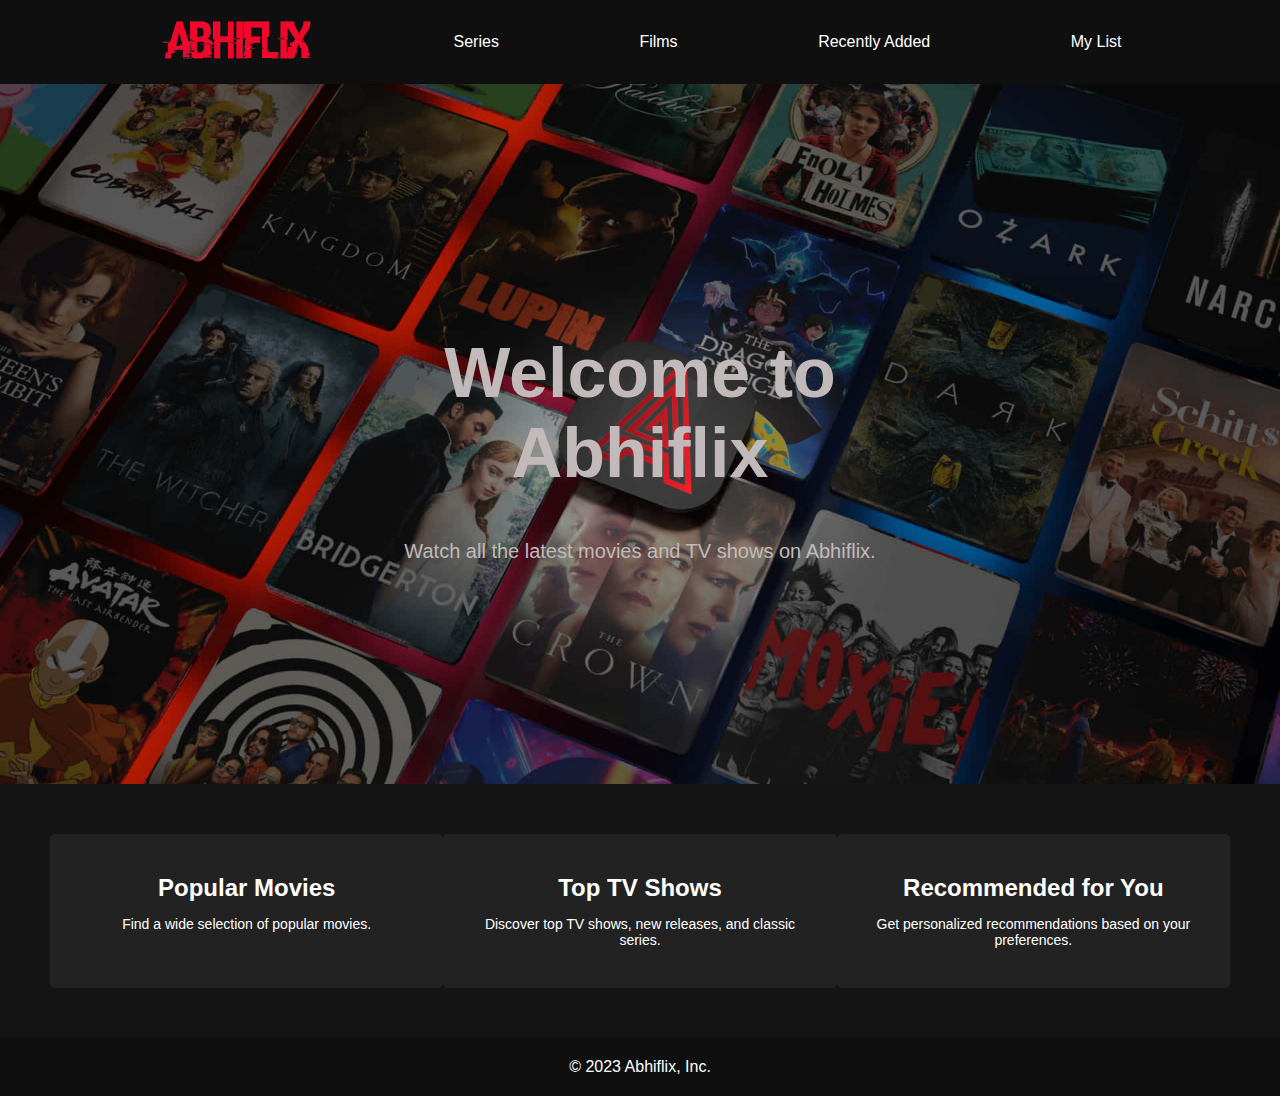
<file: Netflix Homepage/index.html>
<!DOCTYPE html>
<html lang="en">
  <head>
    <meta charset="UTF-8" />
    <meta name="viewport" content="width=device-width, initial-scale=1.0" />
    <title>Abhiflix</title>
    <link rel="stylesheet" href="style.css" />
    <link rel="shortcut Icon" type="image" href="Files/logo2.png" />
  </head>
  <body>
    <header class="navbar">
      <a href="index.html"
        ><img src="Files/Abhiflix2.png" alt="Abhiflix Logo"
      /></a>
      <a href="#">Series</a>
      <a href="#">Films</a>
      <a href="#">Recently Added</a>
      <a href="#">My List</a>
    </header>
    <section class="banner">
      <div class="content">
        <h1>Welcome to Abhiflix</h1>
        <p>Watch all the latest movies and TV shows on Abhiflix.</p>
      </div>
    </section>
    <section class="section">
      <div class="box">
        <h2>Popular Movies</h2>
        <p>Find a wide selection of popular movies.</p>
      </div>
      <div class="box">
        <h2>Top TV Shows</h2>
        <p>Discover top TV shows, new releases, and classic series.</p>
      </div>
      <div class="box">
        <h2>Recommended for You</h2>
        <p>Get personalized recommendations based on your preferences.</p>
      </div>
    </section>

    <footer class="footer">
      <p>&copy; 2023 Abhiflix, Inc.</p>
    </footer>
  </body>
</html>
</file>
<file: Netflix Homepage/style.css>
body { 
    font-family: Arial, sans-serif; 
    margin: 0; 
    padding: 0; 
    background-color: #141414;
 }
 body {
    font-family: Arial, sans-serif;
}

 .navbar {
        display: flex;
        justify-content: space-evenly;
        align-items: center;
        padding: 20px;
        background-color: #0f0f0f;
    }

    .navbar img {
        height: 40px;
    }

    .navbar a {
        color: #ffffff;
        text-decoration: none;
        margin-left: 2px;
    }

    .banner {
        position: relative;
        width: 100%;
        height: 700px;
        background-image: url('Files/Banner\ Abhiflix.jpg');
        background-size: cover;
        background-position: center;
    }

    .banner .content {
        position: absolute;
        top: 50%;
        left: 50%;
        transform: translate(-50%, -50%);
        color: #c2baba;
        text-align: center;    }

    .banner .content h1 {
        font-size: 70px;
    }

    .banner .content p {
        font-size: 20px;
    }


    .section {
        padding: 50px;
        display: flex;
        justify-content: space-between;
    }

    .section .box {
        width: 30%;
        background-color: #222222;
        color: #ffffff;
        padding: 20px;
        border-radius: 5px;
        text-align: center;
    }

    .section .box h2 {
        font-size: 24px;
        margin-bottom: 10px;
    }

    .section .box p {
        font-size: 14px;
        margin-bottom: 20px;
    }

    .footer {
        background-color: #0f0f0f;
        padding: 20px;
        text-align: center;
    }

    .footer p {
        color: #ffffff;
        margin: 0;
    }
</file>
